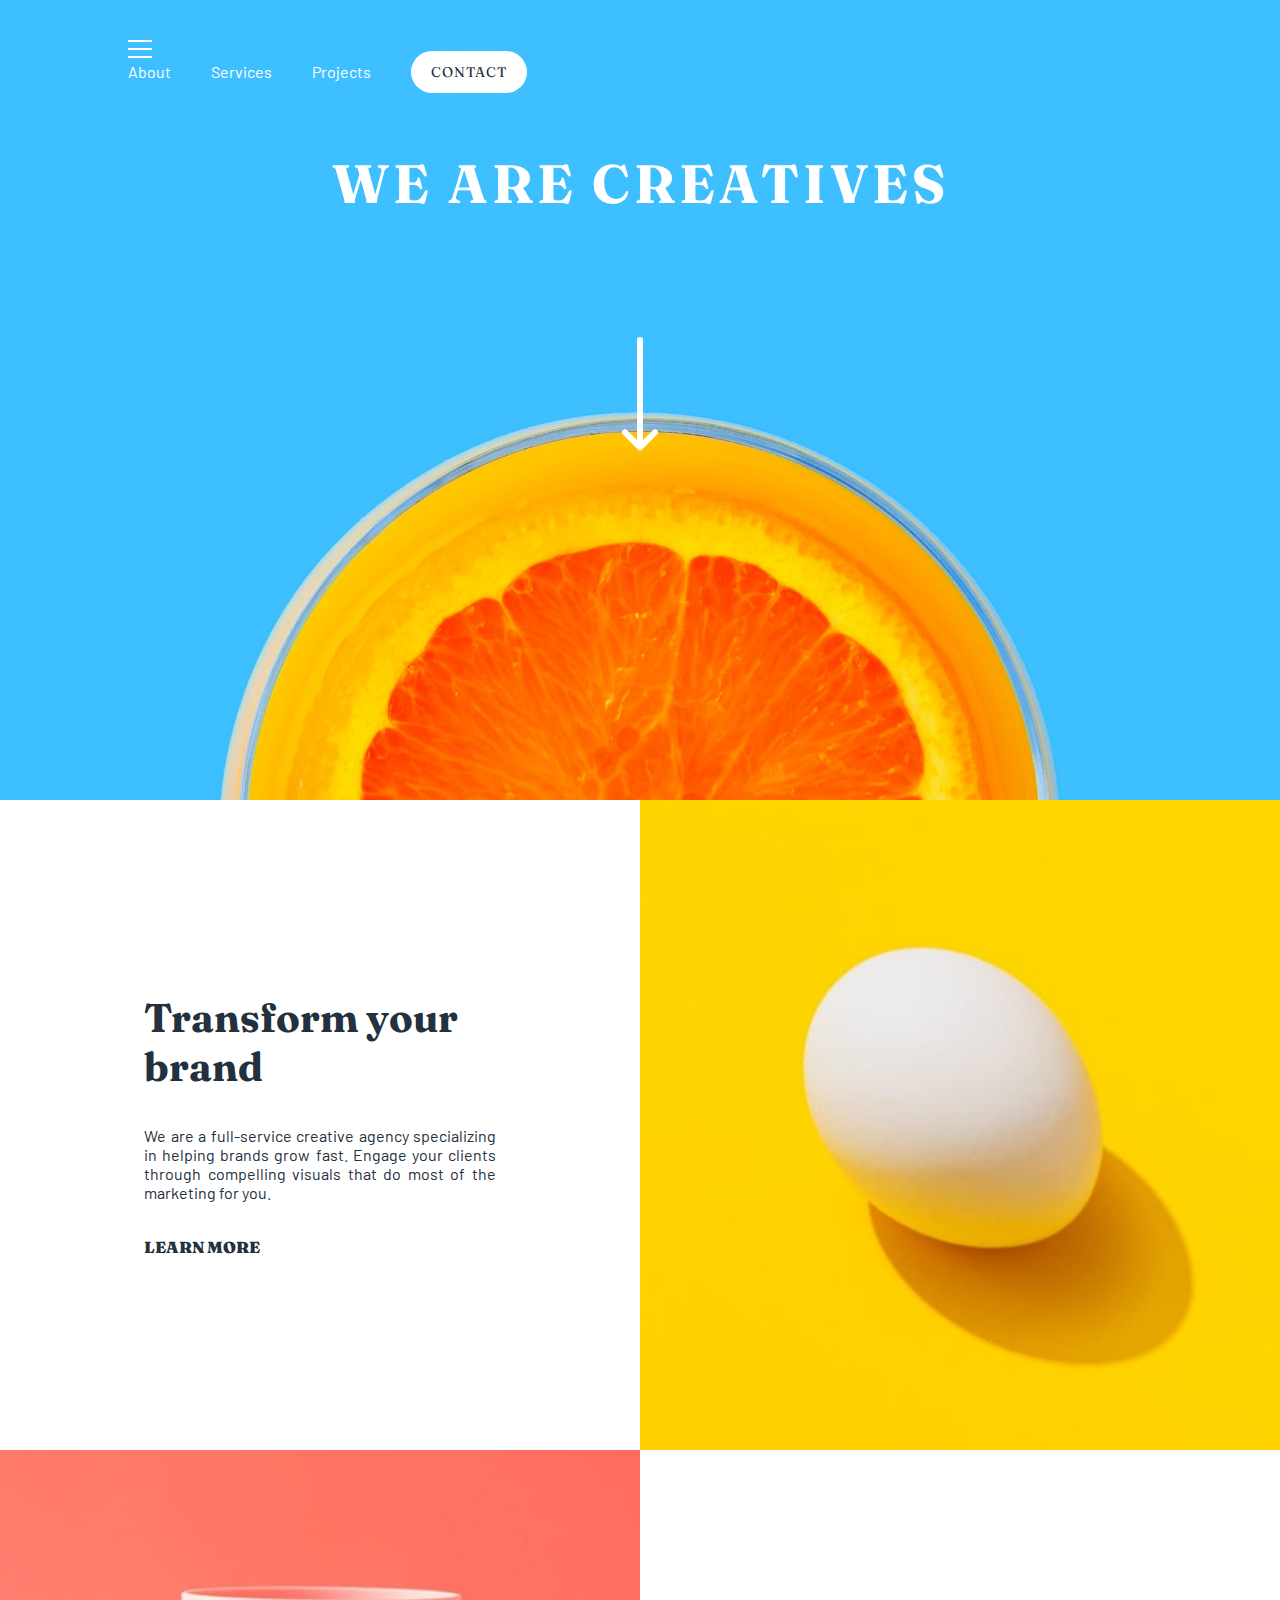
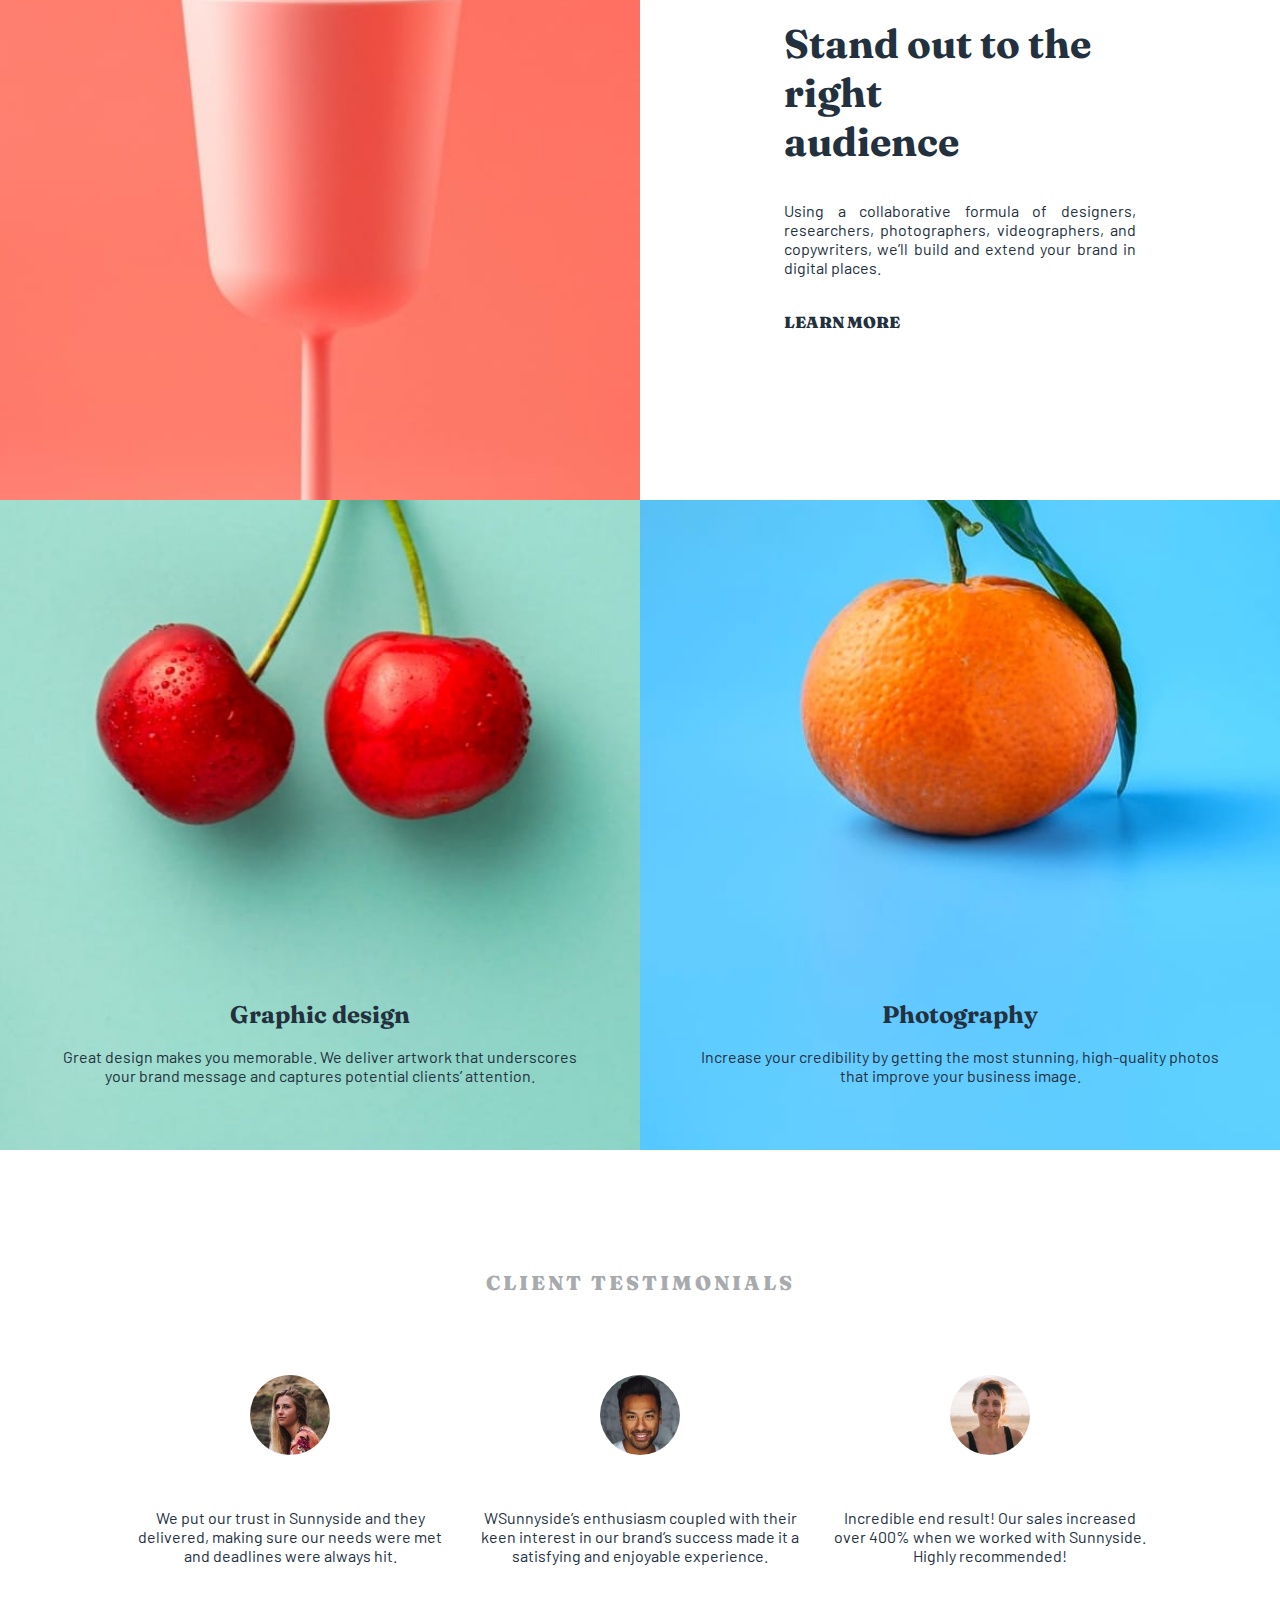
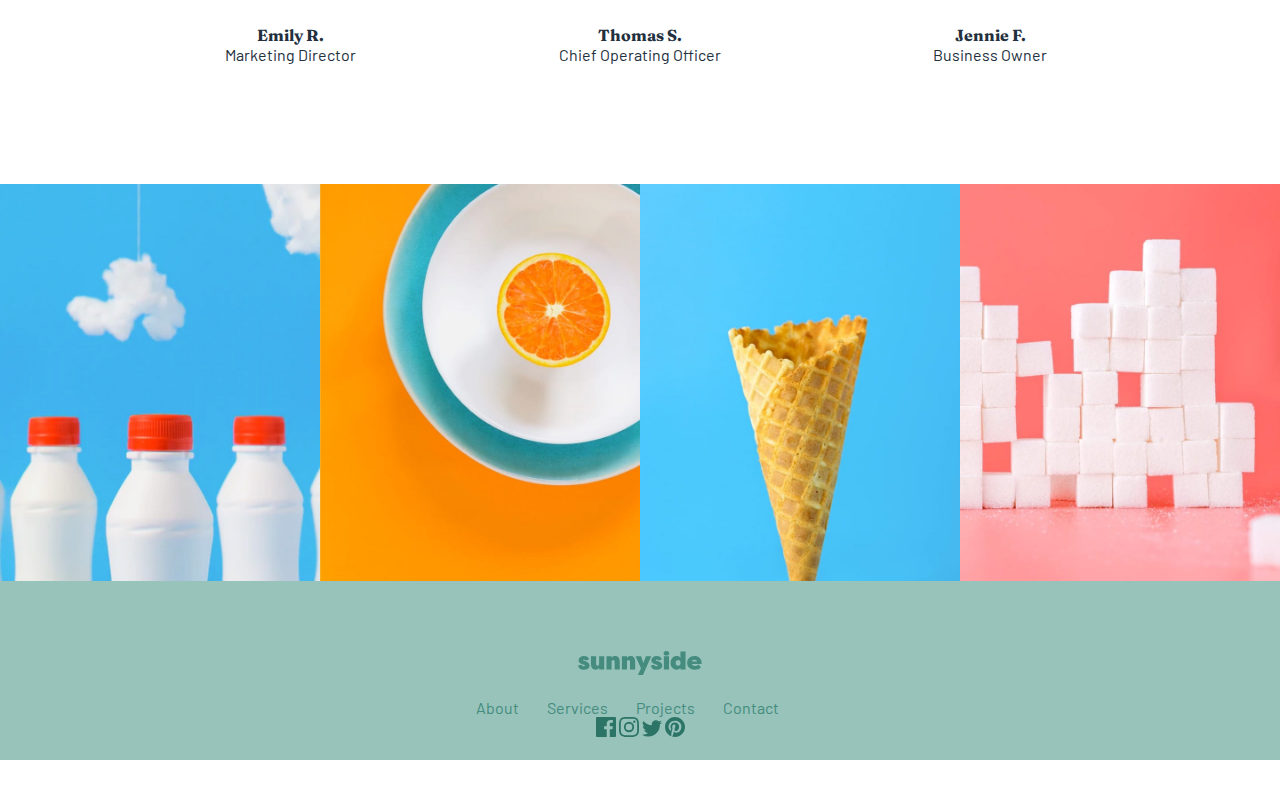
<file: index.html>
<!DOCTYPE html>
<html lang="en">

<head>
  <meta charset="UTF-8">
  <meta name="viewport" content="width=device-width, initial-scale=1.0">
  <!-- displays site properly based on user's device -->

  <link rel="icon" type="image/png" sizes="32x32" href="./images/favicon-32x32.png">
  <link rel="preconnect" href="https://fonts.googleapis.com">
  <link rel="preconnect" href="https://fonts.gstatic.com" crossorigin>
  <link href="https://fonts.googleapis.com/css2?family=Barlow:wght@600&family=Fraunces:wght@700;900&display=swap"
    rel="stylesheet">
  <link rel="stylesheet" href="./main.css">
  <title> Sunnyside agency landing page</title>

</head>

<body>

  <header class="pageHeader">

    <div class="pageNav">
      <img class="hamburgerBtn" src="./images/logo.svg" alt="company logo">
      <nav>
        <img src="./images/icon-hamburger.svg" alt="">
        <ul class="navContainer">
          <li>
            <a href="">About</a>
          </li>
          <li>
            <a href="">Services</a>
          </li>
          <li>
            <a href="">Projects</a>
          </li>
          <li>
            <a href="">Contact</a>
          </li>
        </ul>

      </nav>
    </div>
  </header>

  <main class="pageBanner">
    <h1 class="bannerTitle">We are creatives</h1>
    <img src="./images/icon-arrow-down.svg" alt="icon arrow">
  </main>

  <section class="pageAbout">

    <div class="aboutLeft">
      <div class="leftInfo">
        <h3>Transform your <br>brand</h3>
        <p>We are a full-service creative agency specializing in helping brands grow fast.
          Engage your clients through compelling visuals that do most of the marketing for you. </p>
        <a class="btn btnYellow" href="">Learn more</a>
      </div>
    </div>
    <div class="aboutRight"></div>

  </section>

  <section class="pageAudience">

    <div class="audienceLeft"></div>
    <div class="audienceRight">
      <div class="rightInfo">
        <h3>Stand out to the right <br>audience</h3>
        <p> Using a collaborative formula of designers, researchers, photographers, videographers, and copywriters,
          we’ll build
          and extend your brand in digital places. </p>
        <a class="btn btnPink" href="">Learn more</a>
      </div>
    </div>
  </section>

  <section class="pageGraphic">

    <div class="box graphicLeft">
      <div class="textBox">
        <h4>Graphic design</h4>
        <p> Great design makes you memorable. We deliver artwork that underscores your brand message and captures
          potential
          clients’ attention.</p>
      </div>
    </div>
    <div class="box graphicRight">
      <div class="textBox">
        <h4>Photography</h4>
        <p> Increase your credibility by getting the most stunning, high-quality photos that improve your business
          image.</p>
      </div>
    </div>
  </section>

  <section class="pageTestimonials">

    <h2> Client testimonials</h2>
    <div class="testimonialsWrapper">
      <div class="testimonial">
        <img src="./images/image-emily.jpg" alt="Emili">
        <p> We put our trust in Sunnyside and they delivered, making sure our needs were met and deadlines were always
          hit.</p>
        <div>
          <h4>Emily R.</h4>
          <p>Marketing Director</p>
        </div>
      </div>
      <div class="testimonial">
        <img src="./images/image-thomas.jpg" alt="Emili">
        <p>WSunnyside’s enthusiasm coupled with their keen interest in our brand’s success made it a satisfying and
          enjoyable
          experience.</p>
        <div>
          <h4>Thomas S.</h4>
          <p>Chief Operating Officer</p>
        </div>
      </div>
      <div class="testimonial">
        <img src="./images/image-jennie.jpg" alt="Emili">
        <p> Incredible end result! Our sales increased over 400% when we worked with Sunnyside. Highly recommended!</p>
        <div>
          <h4>Jennie F.</h4>
          <p>Business Owner</p>
        </div>
      </div>

    </div>
  </section>

  <section class="pageGallery">
    <img src="./images/desktop/image-gallery-milkbottles.jpg" alt="">
    <img src="./images/desktop/image-gallery-orange.jpg" alt="">
    <img src="./images/desktop/image-gallery-cone.jpg" alt="">
    <img src="./images/desktop/image-gallery-sugarcubes.jpg" alt="">
  </section>

  <footer class="pageFooter">
    <svg width="124" height="24" xmlns="http://www.w3.org/2000/svg"><path d="M5.857 18.708c1.638 0 2.995-.36 4.07-1.08 1.075-.721 1.613-1.769 1.613-3.144-.083-1.855-1.464-3.246-4.144-4.173l-1.44-.597c-.314-.1-.538-.198-.67-.298a.45.45 0 01-.198-.373c0-.414.273-.62.819-.62.678 0 1.182.347 1.513 1.043l3.698-1.044c-.893-2.22-2.614-3.329-5.162-3.329-1.522 0-2.788.398-3.797 1.193C1.15 7.08.645 8.116.645 9.39c0 .398.058.766.174 1.106.116.34.29.638.521.894.232.257.455.48.67.671.215.19.488.369.82.534.33.166.582.286.756.36.174.075.41.162.707.261l.422.15 1.49.546c.363.133.6.244.707.335a.449.449 0 01.16.36c0 .431-.404.647-1.215.647-1.191 0-1.903-.53-2.134-1.59L0 14.509c.463 2.8 2.416 4.2 5.857 4.2zm11.636 0c1.638 0 2.845-.63 3.623-1.888v1.615h5.112V5.366h-5.112v7.156c0 1.474-.505 2.21-1.514 2.21-1.026 0-1.539-.736-1.539-2.21V5.366h-5.112v7.653c0 3.793 1.514 5.69 4.542 5.69zm16.103-.273V11.28c0-1.475.504-2.212 1.513-2.212 1.026 0 1.54.737 1.54 2.212v7.155h5.111v-7.652c0-3.793-1.513-5.69-4.541-5.69-1.638 0-2.846.63-3.623 1.888V5.366h-5.113v13.069h5.113zm15.383 0V11.28c0-1.475.504-2.212 1.514-2.212 1.025 0 1.538.737 1.538 2.212v7.155h5.113v-7.652c0-3.793-1.514-5.69-4.542-5.69-1.638 0-2.846.63-3.623 1.888V5.366h-5.113v13.069h5.113zM64.958 24l8.289-18.634H67.91l-2.532 6.684-2.258-6.684h-5.584l5.435 11.802L59.944 24h5.014zm13.67-5.292c1.638 0 2.995-.36 4.07-1.08 1.076-.721 1.614-1.769 1.614-3.144-.083-1.855-1.465-3.246-4.145-4.173l-1.44-.597c-.314-.1-.537-.198-.67-.298a.45.45 0 01-.198-.373c0-.414.273-.62.819-.62.678 0 1.183.347 1.514 1.043l3.698-1.044c-.894-2.22-2.614-3.329-5.162-3.329-1.522 0-2.788.398-3.797 1.193-1.01.795-1.514 1.83-1.514 3.105 0 .398.058.766.173 1.106.116.34.29.638.522.894.231.257.455.48.67.671.215.19.488.369.819.534.33.166.583.286.757.36.173.075.41.162.707.261l.422.15 1.489.546c.364.133.6.244.707.335a.449.449 0 01.161.36c0 .431-.405.647-1.216.647-1.19 0-1.902-.53-2.134-1.59l-3.723.844c.464 2.8 2.416 4.2 5.857 4.2zm9.8-14.137c.91 0 1.613-.215 2.11-.646.495-.43.744-.977.744-1.64 0-.678-.24-1.23-.72-1.651C90.082.21 89.371 0 88.428 0c-.943 0-1.655.211-2.135.634-.48.422-.72.973-.72 1.652 0 .662.249 1.209.745 1.64.497.43 1.2.645 2.11.645zm2.556 13.864V5.366H85.87v13.069h5.113zm7.74.273c1.737 0 2.977-.63 3.722-1.888v1.615h5.112V.472h-5.112v6.534c-.745-1.275-1.985-1.913-3.723-1.913-1.753 0-3.214.642-4.38 1.926-1.166 1.283-1.75 2.91-1.75 4.882 0 1.97.584 3.598 1.75 4.882 1.166 1.283 2.627 1.925 4.38 1.925zm1.39-3.9c-.729 0-1.312-.274-1.75-.82-.439-.547-.658-1.243-.658-2.087 0-.845.215-1.54.645-2.087.447-.547 1.034-.82 1.762-.82s1.311.273 1.75.82c.438.546.657 1.242.657 2.087 0 .844-.219 1.54-.657 2.087-.439.546-1.022.82-1.75.82zm16.698 3.9c2.597 0 4.624-.754 6.08-2.26l-2.11-2.833c-1.042.845-2.217 1.267-3.524 1.267-.992 0-1.799-.224-2.42-.67-.62-.448-.93-.879-.93-1.293h9.604c.083-.298.124-.687.124-1.167 0-2.054-.674-3.677-2.022-4.87-1.349-1.193-3.073-1.789-5.175-1.789-2.25 0-4.028.671-5.335 2.013-1.307 1.341-1.961 2.956-1.961 4.844 0 1.938.69 3.549 2.072 4.833 1.382 1.283 3.247 1.925 5.597 1.925zm2.208-8.149h-5.112c.033-.613.298-1.08.794-1.404.496-.323 1.084-.484 1.762-.484.678 0 1.266.165 1.762.497.497.331.761.795.794 1.391z" fill="hsl(168,34%,41%)" fill-rule="nonzero"/></svg>
    <nav>
    <a href="">About</a>
    <a href="">Services</a>
    <a href="">Projects</a>
    <a href="">Contact</a>
    <div class="iconsBox">
      <img src="./images/icon-facebook.svg" alt="">
      <img src="./images/icon-instagram.svg" alt="">
      <img src="./images/icon-twitter.svg" alt="">
      <img src="./images/icon-pinterest.svg" alt="">
    </div>
    </nav>


  </footer>
  <div class="attribution">

</body>

</html>
</file>
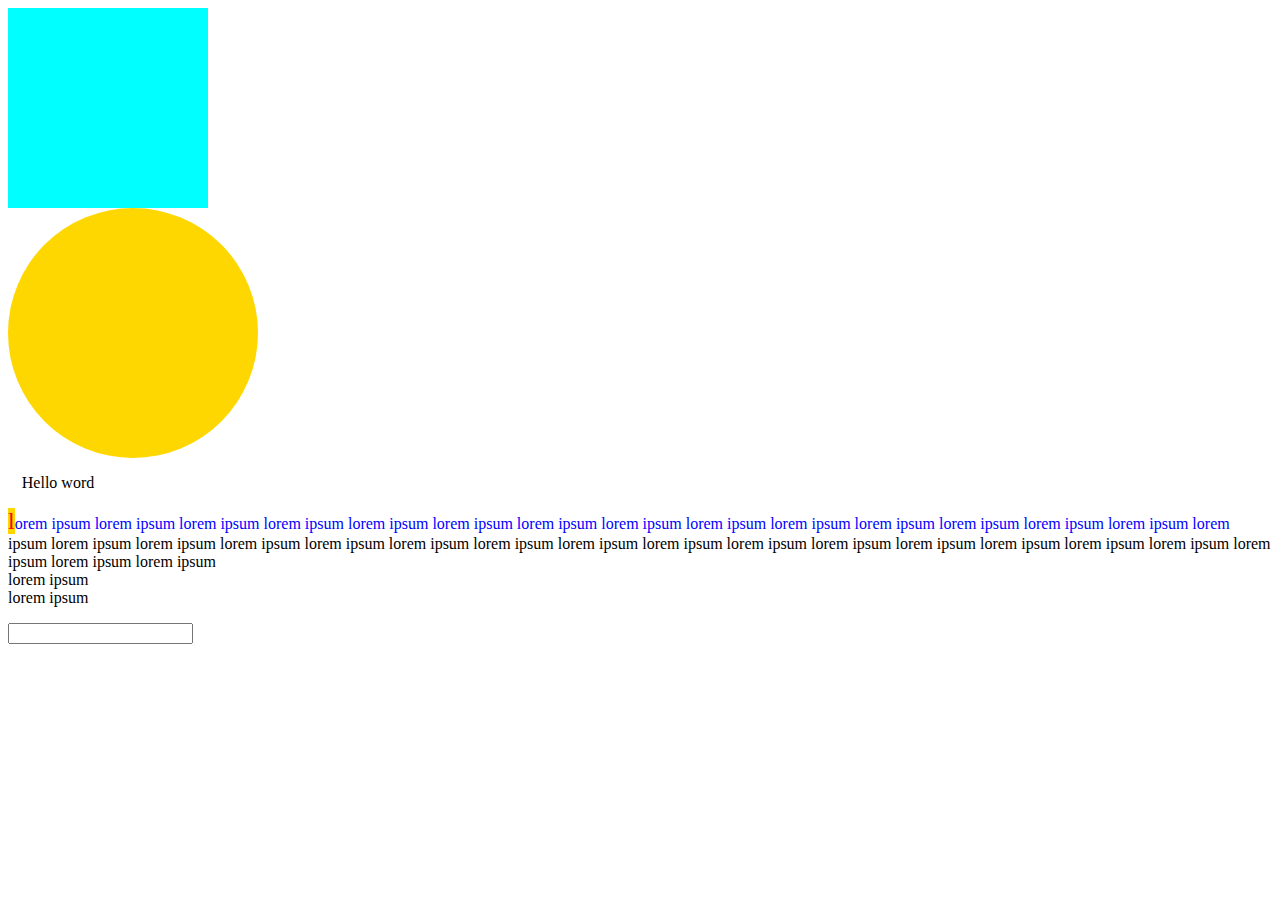
<file: .vscode/index2.html>
<!DOCTYPE html>
<html lang="en">
<head>
    <meta charset="UTF-8">
    <meta http-equiv="X-UA-Compatible" content="IE=edge">
    <meta name="viewport" content="width=device-width, initial-scale=1.0">
    <link rel="stylesheet" href="./index2.css">
    <title>Document</title>
</head>
<body>
    

    <div class="square"></div>
    <div class="circle"></div>

<p class="title">Hello word</p>
<p class="desc">
    lorem ipsum  lorem ipsum lorem ipsum lorem ipsum lorem ipsum lorem ipsum lorem ipsum lorem ipsum lorem ipsum lorem ipsum lorem ipsum lorem ipsum lorem ipsum lorem ipsum lorem ipsum lorem ipsum lorem ipsum lorem ipsum lorem ipsum lorem ipsum lorem ipsum lorem ipsum lorem ipsum lorem ipsum lorem ipsum lorem ipsum lorem ipsum lorem ipsum lorem ipsum lorem ipsum lorem ipsum lorem ipsum
    <br> lorem ipsum
    <br> lorem ipsum
</p>

    <input type="text" name="wpisz imię" id="">
</body>
</html>
</file>
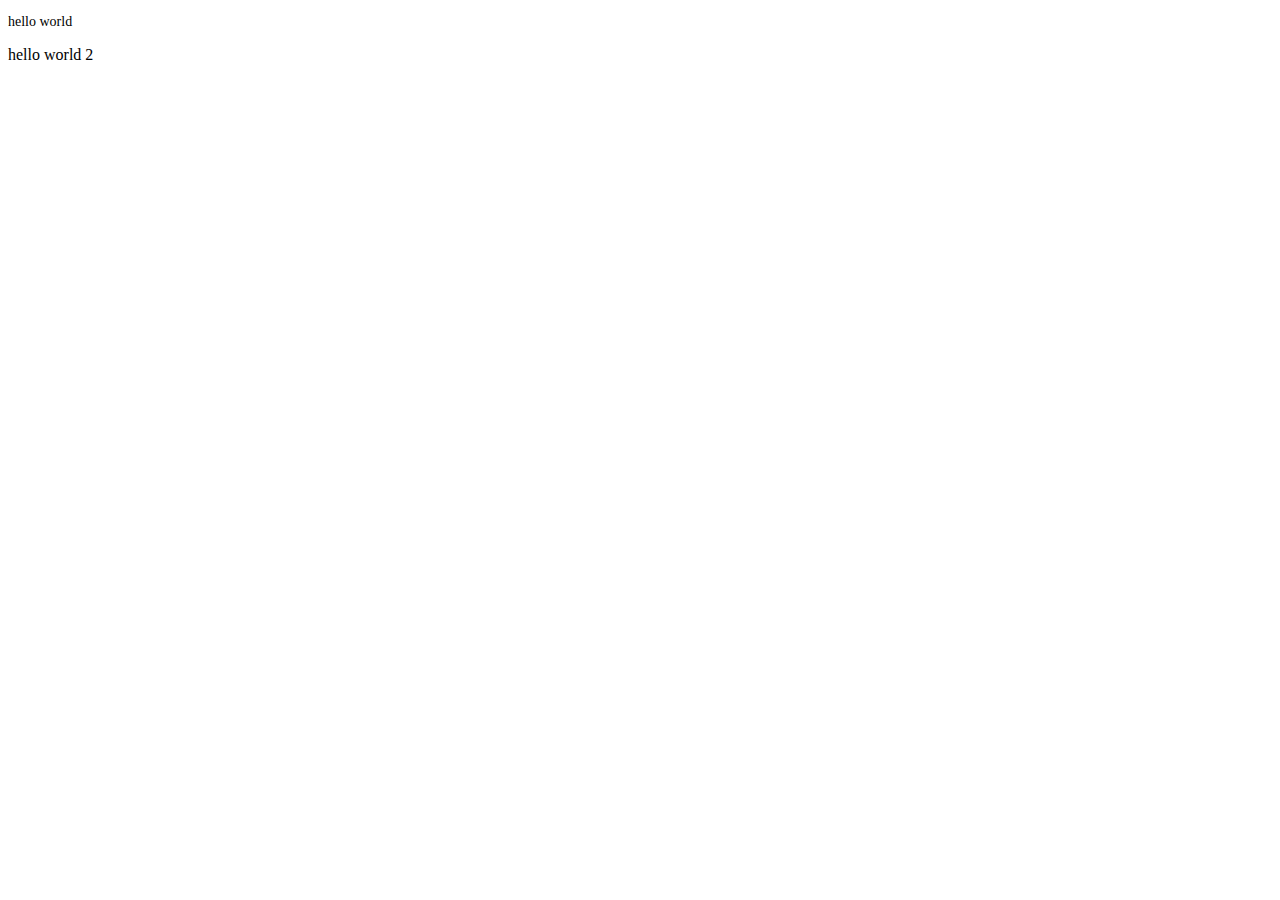
<file: .vscode/index3.html>
<!DOCTYPE html>
<html lang="en">
<head>
    <meta charset="UTF-8">
    <meta http-equiv="X-UA-Compatible" content="IE=edge">
    <meta name="viewport" content="width=device-width, initial-scale=1.0">
   <link rel="stylesheet" href="./css3.css">
    <title>Document</title>
</head>
<body>
    <p class="title">hello world</p>

    <p class="desc">hello world 2 </p>
</body>
</html>
</file>
<file: main.css>
* {
    margin: 0;
    padding: 0;
    box-sizing: border-box;
}

body{
    font-family: Barlow;
}

h1, h2, h3, h4, h5, h6, button {
    font-family: Fraunces;
    color:hsl(212, 27%, 19% );
}

p {
color: hsl(212, 27%, 19%);
}

.btn{
    text-transform: uppercase;
    color: hsl(212, 27%, 19%);
    text-decoration: none;
    font-family: Fraunces;
    font-weight: 900;
}

.btnYellow{
    position: relative;
}

.btnYellow::before{
    content: "";
    position: absolute;
    background-color: gold;
    height: 12px;
    width: 100%;
    z-index: -1;
    bottom: -4px;
    border-radius: 50px;
    opacity: 0;
    transition: 0.4s;
}

.btnYellow:hover::before{
    opacity: 1;
}

.btnPink{
    position: relative;
}

.btnPink::before{
    content: "";
    position: absolute;
    background-color: palevioletred;
    height: 12px;
    width: 100%;
    z-index: -1;
    bottom: -4px;
    border-radius: 50px;
    opacity: 0;
    transition: 0.4s;
}

.btnPink:hover::before{
    opacity: 1;
}

/* MENU -------------------*/
.pageHeader {
position: absolute;
width: 100%;
padding-top: 40px;
}
.pageNav{
    display: flex;
    align-items: center;
    justify-content: space-between;
    width: 80%;
    margin: 0 auto;
}

.navContainer{
    display: flex;
    align-items: center;
    gap: 40px;
    list-style: none;
}

.navContainer a {
    color: white;
    text-decoration: none;
}

.navContainer li:last-child a{
text-transform: uppercase;
/*background-color: lightskyblue;*/
background-color: white;
color: hsl(212, 27%, 19% );
padding: 12px 20px;
border-radius: 30px;
font-family: Fraunces;
font-size: 14px;
letter-spacing: 1px;
transition: 0.4s;
}

.navContainer li:last-child a:hover {
background-color: lightskyblue;
color: white;
}
/* BANNER ----------------------*/
.pageBanner{
    background-image: url('./images/desktop/image-header.jpg');
    min-height: 800px;
    background-size: cover;
    background-position: center;
    display: flex;
    align-items: center;
    flex-direction: column;
    justify-content: flex-start;
    gap: 120px;
}

.bannerTitle{
    margin-top: 150px;
    font-size: 54px;
    text-transform: uppercase;
    letter-spacing: 4px;
    color: white;
}

/* ABOUT --------------*/

.pageAbout{
    display: flex;
    min-height: 650px;
}

.pageAudience{
    display: flex;
    min-height: 650px;
}


.aboutLeft, .audienceRight{
    background-color: white;
    flex: 1;
    display: flex;
    flex-direction: column;
    justify-content: center;
    align-items: center;
    }

    .aboutLeft .leftInfo, .audienceRight .rightInfo{
        width: 55% ;
    }

    .leftInfo h3, .rightInfo h3{
        font-size: 40px;
        }

    .leftInfo p, .rightInfo p{
        margin: 35px 0px;
        text-align: justify;
    }


.aboutRight{
    background-image: url('./images/desktop/image-transform.jpg');
    background-size: cover;
    background-position: center;
    flex: 1;
}

.audienceLeft{
    background-image: url('./images/desktop/image-stand-out.jpg');
    background-size: cover;
    background-position: center;
    flex: 1;
}

/* ---- GRAPHIC ----- */

.graphicLeft{
    background-image: url('./images/desktop/image-graphic-design.jpg');
   }

.graphicRight{
    background-image: url('./images/desktop/image-photography.jpg');
    }

.pageGraphic{
    display: flex;
    min-height: 650px;
}

.pageGraphic .box {
    display: flex;
    flex-direction: column;
    align-items: center;
    justify-content: flex-end;
    flex: 1;
    background-position: top;
    background-size: cover;
    padding: 30px 50px;
    text-align: center;
    }
.pageGraphic .box h4 {
    font-size: 24px;
    margin-bottom: 18px;
}

.pageGraphic .textBox {
    min-height: 120px;
}

/*---- TESTIMONIALS ---- */

.pageTestimonials {
    display: flex;
    flex-direction: column;
    align-items: center;
    padding: 120px 0px;
}

.pageTestimonials > h2 {
    text-transform: uppercase;
    letter-spacing: 3px;
    font-size: 20px;
    font-weight: 900;
    color: hsl(210, 4%, 67%);
    margin-bottom: 80px;
}

.testimonialsWrapper{
    display: flex;
    flex-wrap: wrap;
    justify-content: center;
    gap: 30px;
}

.testimonial {
    text-align: center;
    width: 320px;
    }

.testimonial > img {
    width: 80px;
    border-radius: 50%;
    margin-bottom: 50px;
    }

.testimonial > p {
    margin-bottom: 60px;
}

/* --- PAGEGALLERY --- */
.pageGallery{
    display: flex;
}
.pageGallery > img {
    width: 25%;
}

/* ---- FOOTER ---*/
.pageFooter {
    background-color: hsl(168, 27%, 68%);
    padding-top: 70px;
    text-align: center;
}

.pageFooter nav {
    margin-top: 20px;
    margin-bottom: 50px;
}

.pageFooter nav >a {
    margin-right: 25px;
    text-decoration: none;
    color: hsl(168, 34%, 41%);
    transition: color 0.4s;
}

.pageFooter nav > a:hover{
    color: white;
}

.pageFooter .iconsBox {
    padding-bottom: 20px;
}

.iconBox img {
    margin-right: 15px;
}

.hamburgerBtn{
    display: none;
}

@media(max-width:1200px){
    .pageNav{
        width:90%;
    }
}
@media(max-width:768px){
    .navContainer{
        display: none;
    }
    .hamburgerBtn{
        display: block;
    }
    .pageBanner{
        background-image: url('./images/mobile/image-header.jpg');
        gap: 50px;
    }
        
    .title{
            text-align: center;
            font-size: 42px;
            width: 85%;
            margin-top: 225px;
        }

    .testimonialsWrapper{
            gap: 70px;
        }
    .pageDesign {
        flex-direction: column;
        min-height: 900px;
    }
    .pageAbout{
        flex-direction: column-reverse;
    }
    .aboutRight .audienceLeft{
        flex:initial;
        height: 350px;
    }
    .aboutLeft .audienceRight{
        padding: 30px 0px;
    }
   .aboutLeft .info .audienceRight .info{
       width:80%;
   }
.pageGallery{
    flex-wrap: wrap;
}
.pageGallery img{
    width: 50%;
}
.info p{
    text-align: center;
}
}
}
</file>
<file: .vscode/index2.css>
.square {
    background-color: aqua;
    width:200px;
    height: 200px;
    transition: 0.5s;
}
.square:hover {
    background-color: red;
    border: 3px solid black;
}
.circle {
    width: 250px;
    height: 250px;
    background-color: gold;
    border-radius: 50%;
    position: relative;
}
/*---
.circle::before{
    content: "";
    background-color: white;
    width: 70%;
    height: 70%;
    position: absolute;
    border-radius: 50%;
    top: 50%;
    left: 50%;
    transform: translate(-50%, -50%);
}

.circle::after{
    content: "";
    background-color: gold;
    width: 50%;
    height: 50%;
    position: absolute;
    border-radius: 50%;
    top: 50%;
    left: 50%;
    transform: translate(-50%, -50%);   
}

.circle:hover {
    background-color: purple;
    width: 300px;
}

/*** pseudoklasy ---*/

.input.focus{
    background-color: gold;
}
.a.active {
    color: red;
}
.a.link{
    color: green;
}
.title{
    position: relative;
    width: 100px;
    text-align: center;
    z-index: 15;
    cursor: pointer;
}
.title:hover::before{
    content: "";
    position: absolute;
    background-color: red;
    height: 4px;
    width: 100%;
    border-radius: 50px;
    bottom: 0;
    z-index: -1;
    opacity: 0;
    transition: opacity 0.4s;
}

.desc::first-letter{
    color: red;
    font-size: 24px;
    background-color: gold;
}

.desc::first-line {
    font-size: 36;
    color: blue;
}
</file>
<file: .vscode/css3.css>
.title{
    font-size: 14px;
}


@media (max-width: 768px){
    .title{
        color: red;
        font-size: 68px;
    }

    .desc {color: blueviolet;}
}

@media (max-width: 576px){
    .title{
        color: gold;
        font-size: 30px;
    }

    .desc{
        color: blue;
    }
}

@media print{
    .title{
        color: brown;
    }
}
</file>
